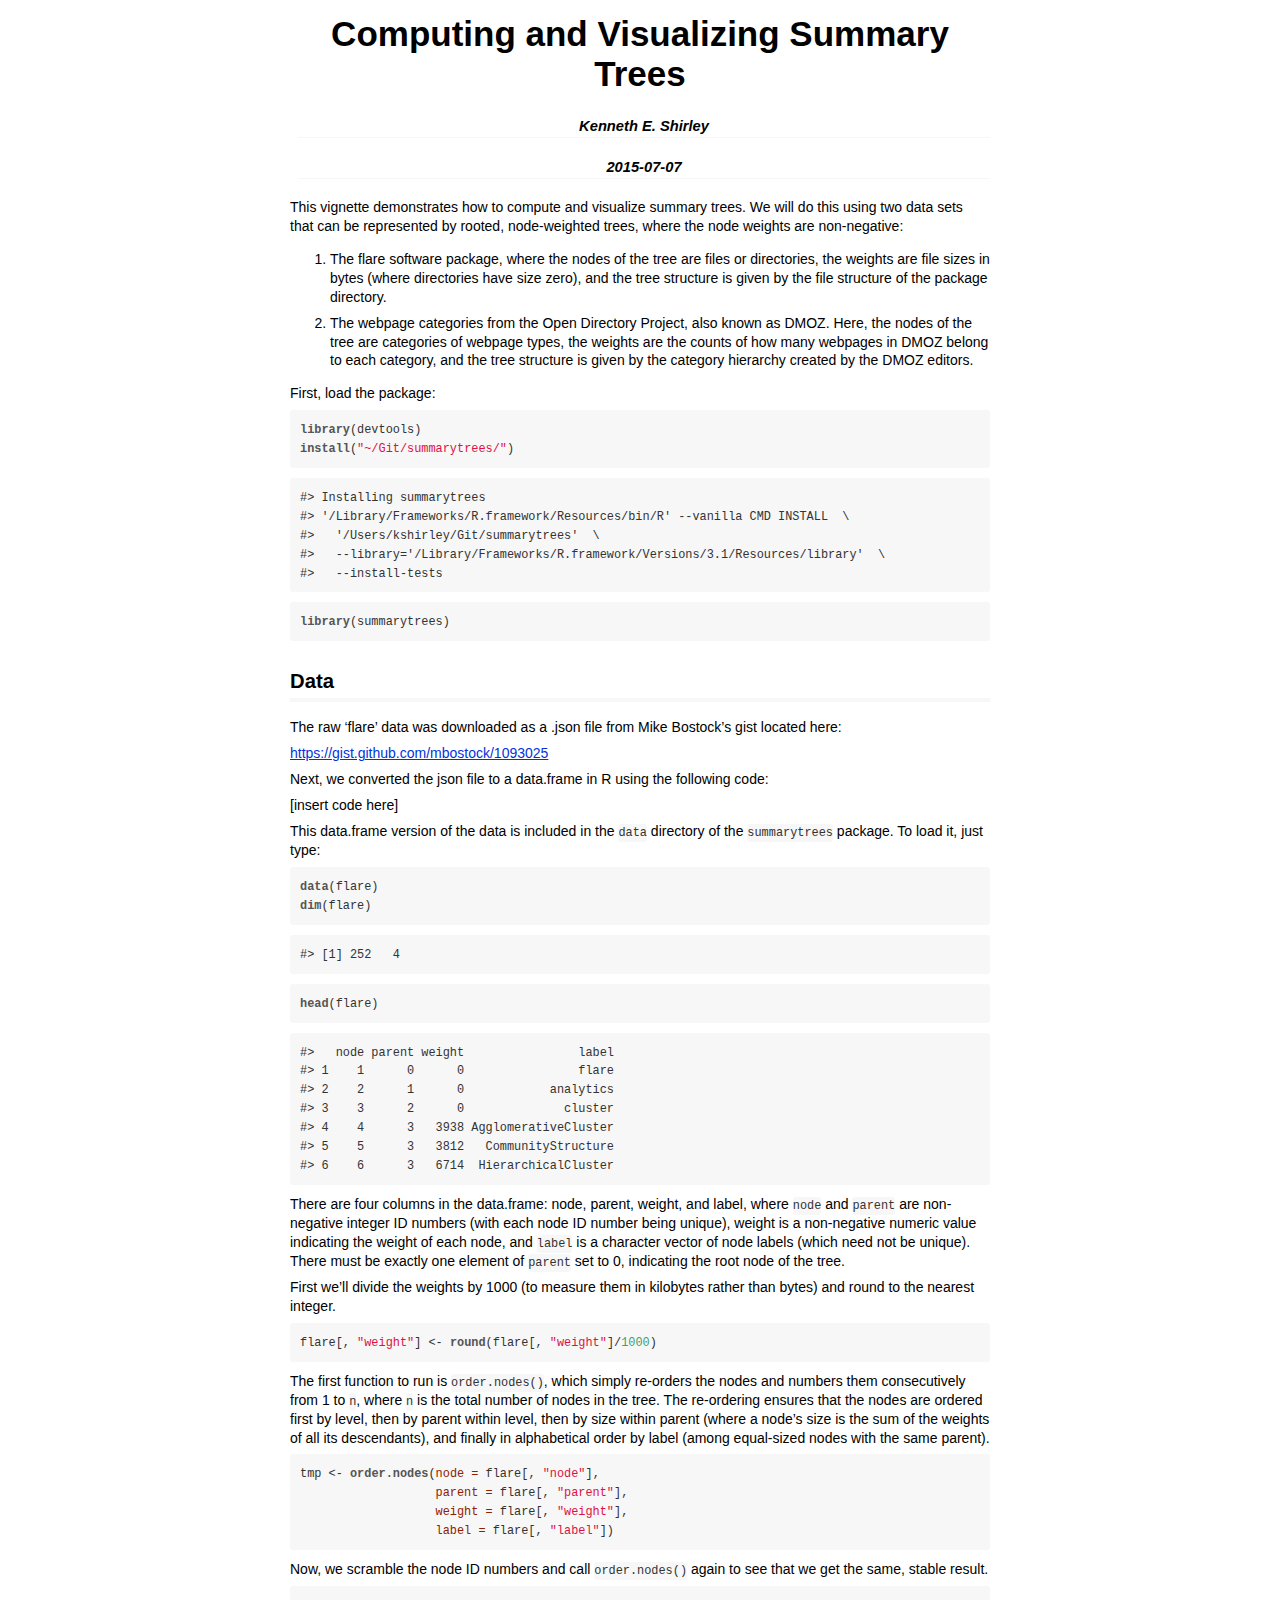
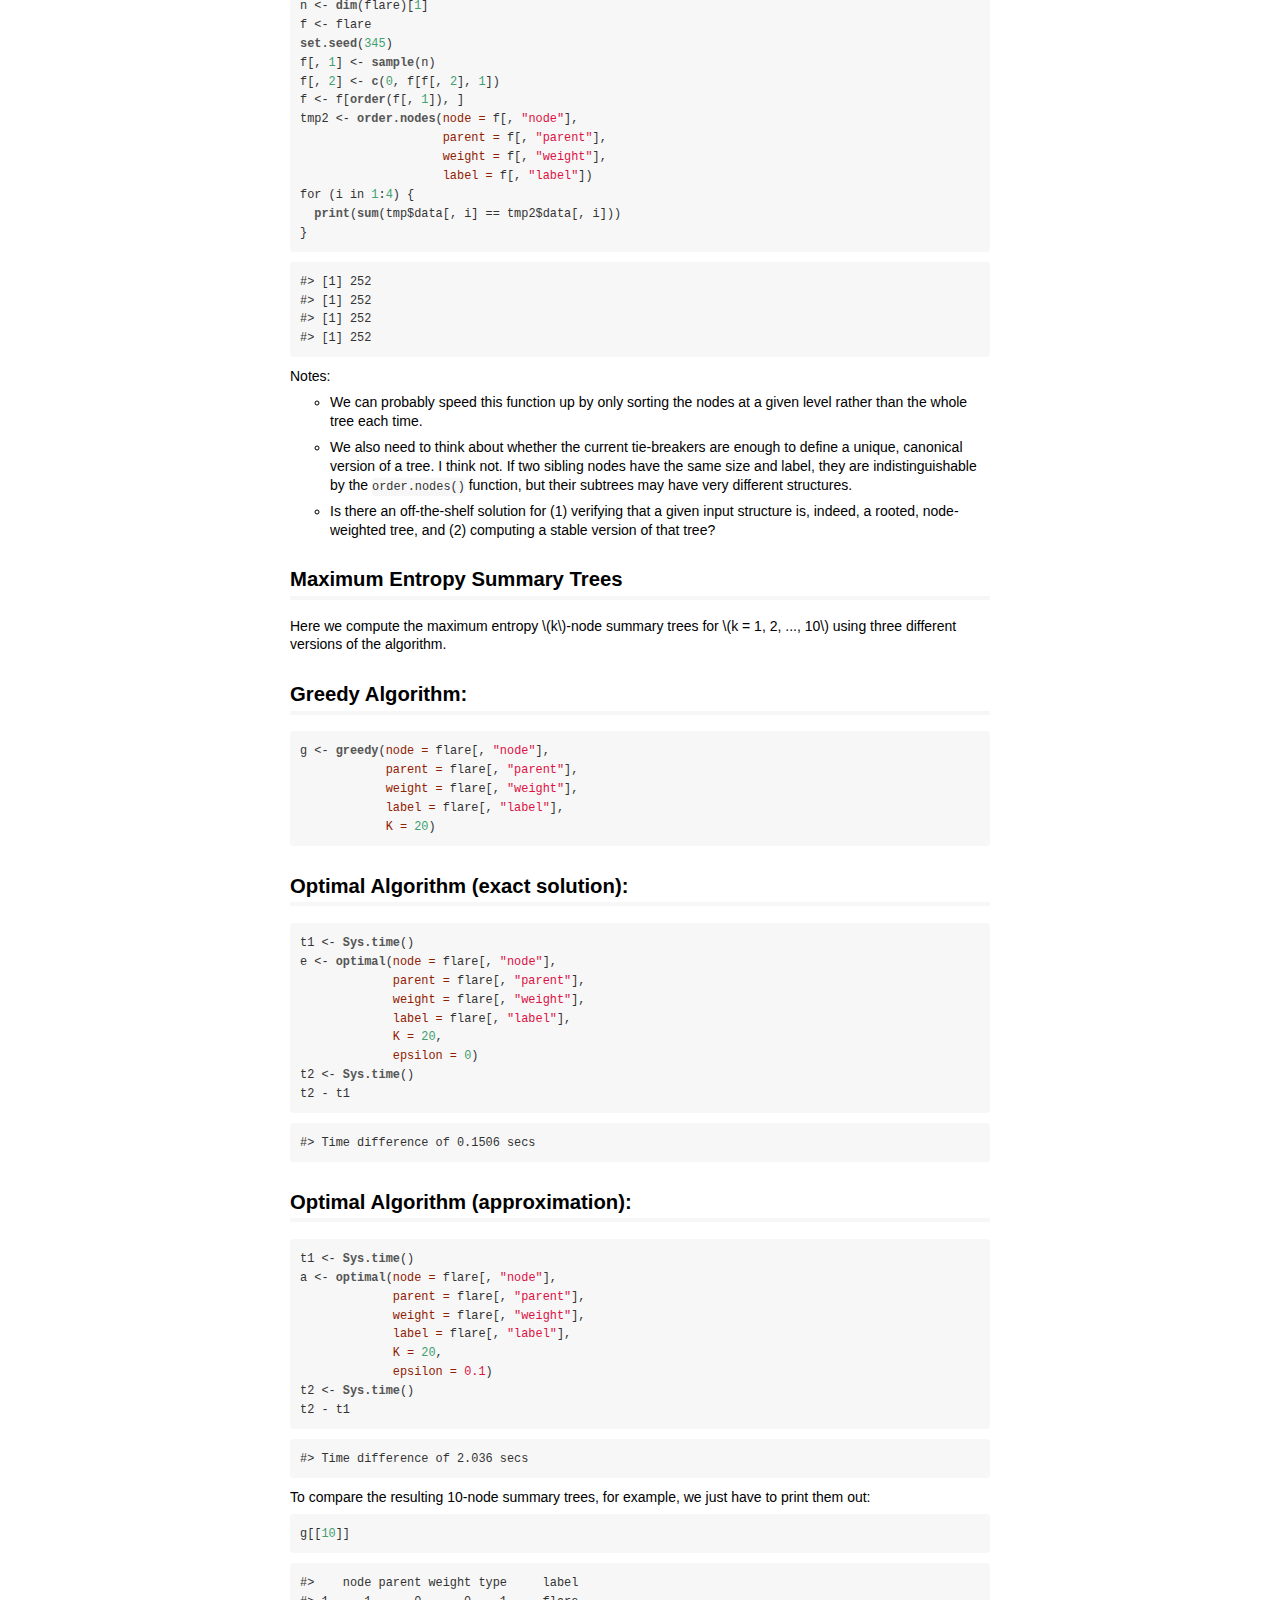
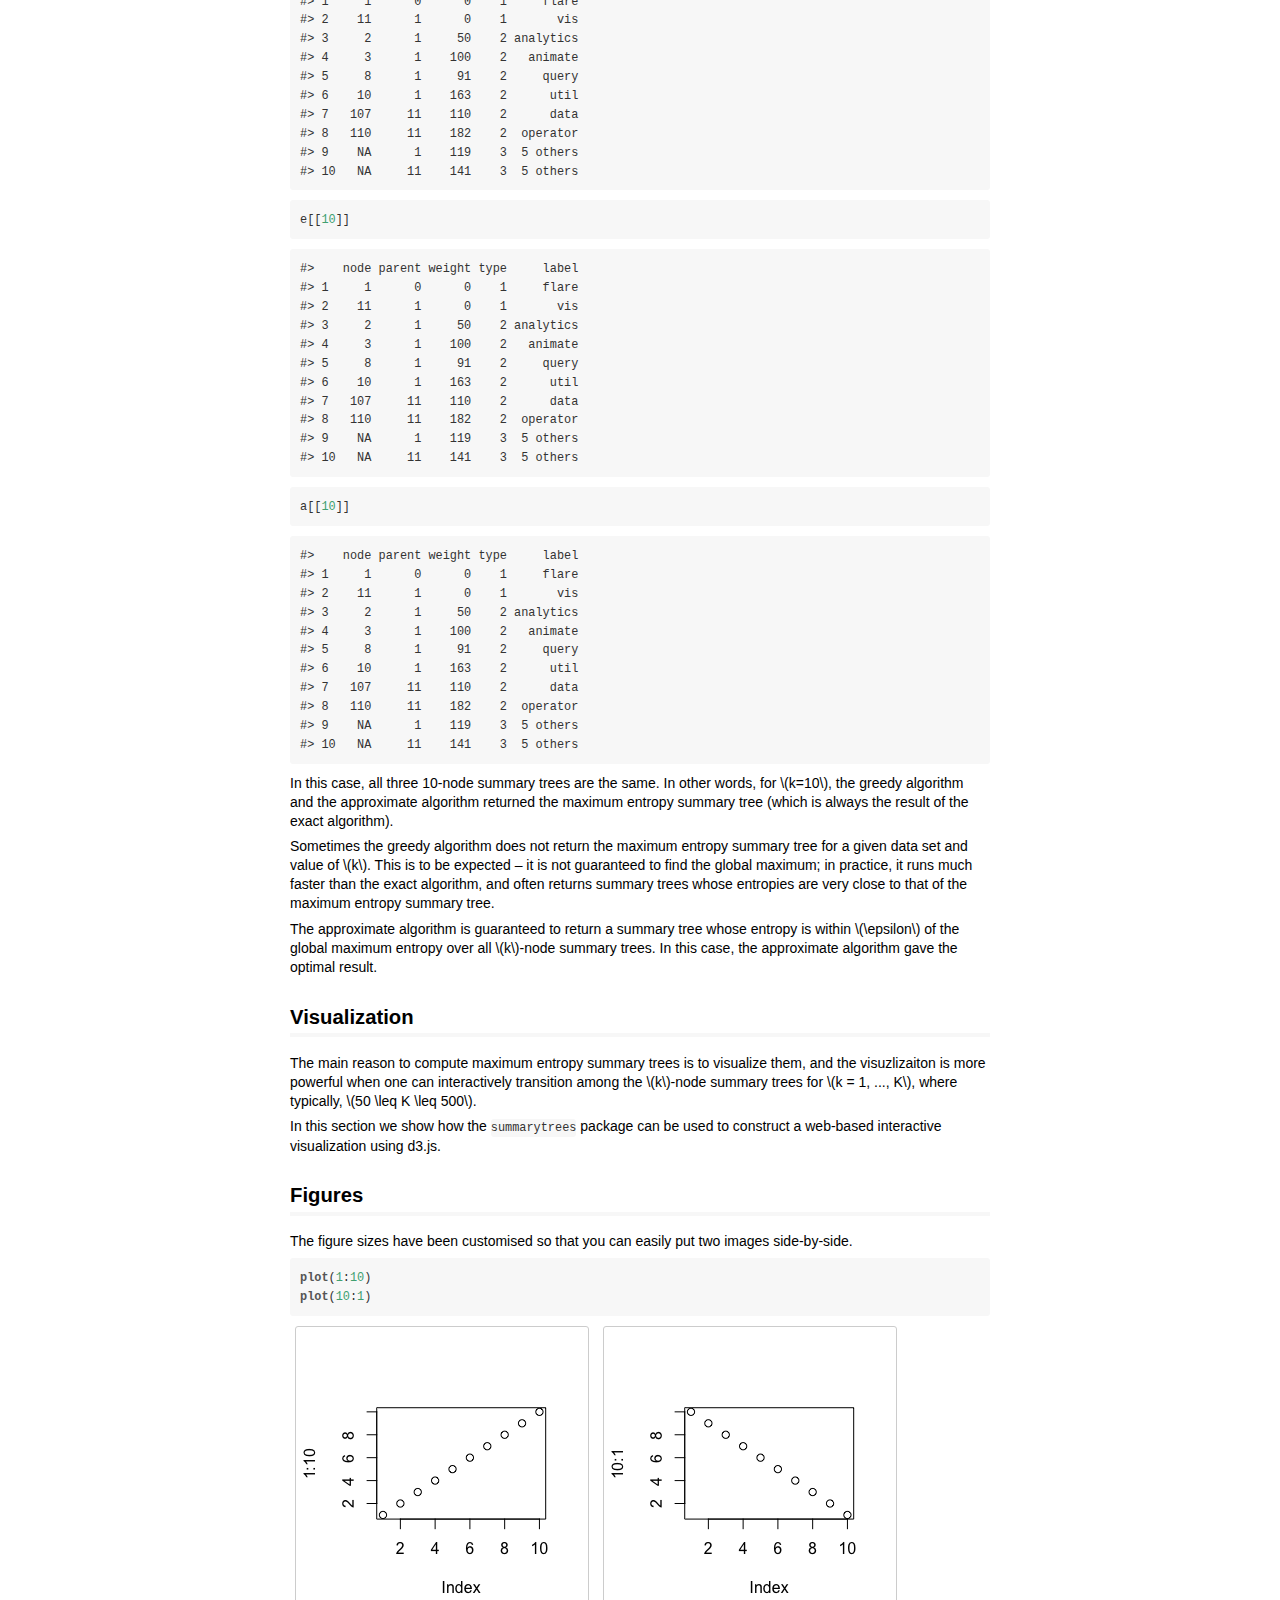
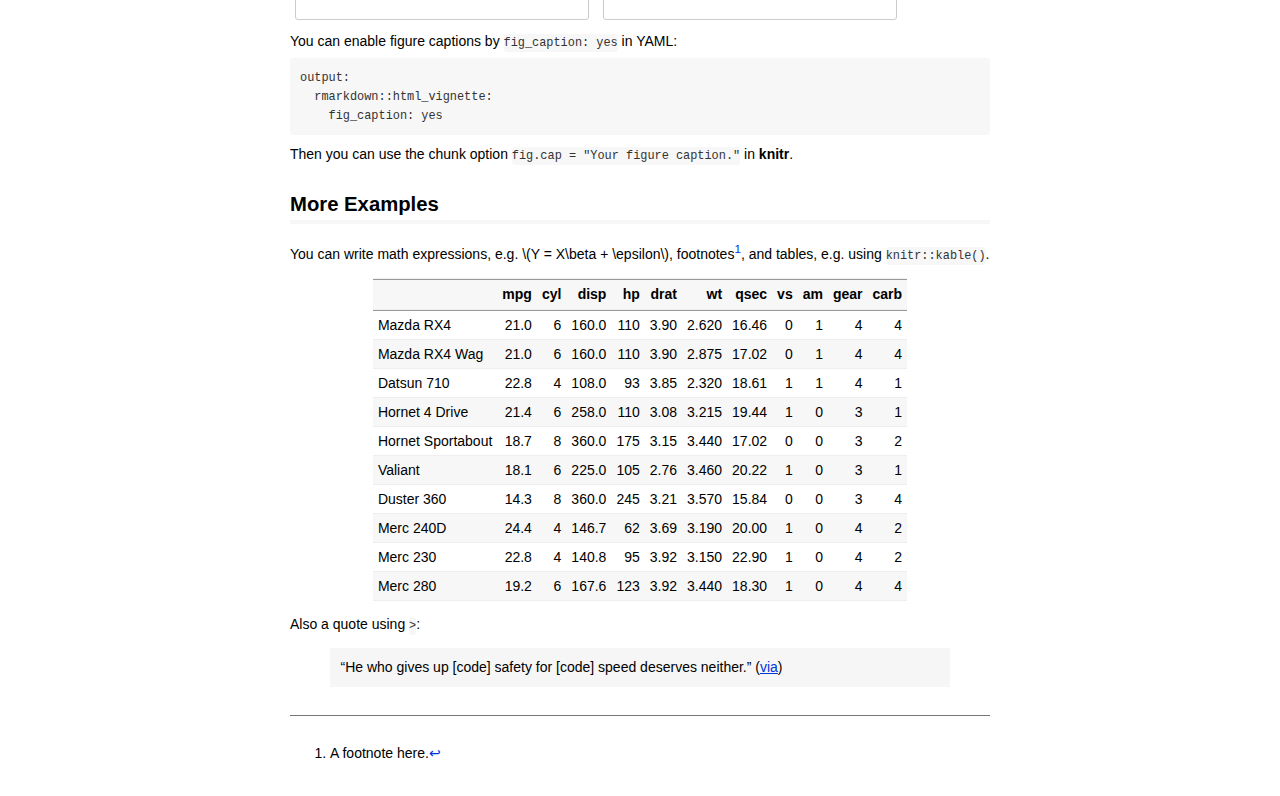
<file: vignettes/summary-trees.html>
<!DOCTYPE html>

<html xmlns="http://www.w3.org/1999/xhtml">

<head>

<meta charset="utf-8">
<meta http-equiv="Content-Type" content="text/html; charset=utf-8" />
<meta name="generator" content="pandoc" />

<meta name="author" content="Kenneth E. Shirley" />

<meta name="date" content="2015-07-07" />

<title>Computing and Visualizing Summary Trees</title>



<style type="text/css">code{white-space: pre;}</style>
<style type="text/css">
table.sourceCode, tr.sourceCode, td.lineNumbers, td.sourceCode {
  margin: 0; padding: 0; vertical-align: baseline; border: none; }
table.sourceCode { width: 100%; line-height: 100%; }
td.lineNumbers { text-align: right; padding-right: 4px; padding-left: 4px; color: #aaaaaa; border-right: 1px solid #aaaaaa; }
td.sourceCode { padding-left: 5px; }
code > span.kw { color: #007020; font-weight: bold; }
code > span.dt { color: #902000; }
code > span.dv { color: #40a070; }
code > span.bn { color: #40a070; }
code > span.fl { color: #40a070; }
code > span.ch { color: #4070a0; }
code > span.st { color: #4070a0; }
code > span.co { color: #60a0b0; font-style: italic; }
code > span.ot { color: #007020; }
code > span.al { color: #ff0000; font-weight: bold; }
code > span.fu { color: #06287e; }
code > span.er { color: #ff0000; font-weight: bold; }
</style>
<style type="text/css">
  pre:not([class]) {
    background-color: white;
  }
</style>


<link href="data:text/css,body%20%7B%0A%20%20background%2Dcolor%3A%20%23fff%3B%0A%20%20margin%3A%201em%20auto%3B%0A%20%20max%2Dwidth%3A%20700px%3B%0A%20%20overflow%3A%20visible%3B%0A%20%20padding%2Dleft%3A%202em%3B%0A%20%20padding%2Dright%3A%202em%3B%0A%20%20font%2Dfamily%3A%20%22Open%20Sans%22%2C%20%22Helvetica%20Neue%22%2C%20Helvetica%2C%20Arial%2C%20sans%2Dserif%3B%0A%20%20font%2Dsize%3A%2014px%3B%0A%20%20line%2Dheight%3A%201%2E35%3B%0A%7D%0A%0A%23header%20%7B%0A%20%20text%2Dalign%3A%20center%3B%0A%7D%0A%0A%23TOC%20%7B%0A%20%20clear%3A%20both%3B%0A%20%20margin%3A%200%200%2010px%2010px%3B%0A%20%20padding%3A%204px%3B%0A%20%20width%3A%20400px%3B%0A%20%20border%3A%201px%20solid%20%23CCCCCC%3B%0A%20%20border%2Dradius%3A%205px%3B%0A%0A%20%20background%2Dcolor%3A%20%23f6f6f6%3B%0A%20%20font%2Dsize%3A%2013px%3B%0A%20%20line%2Dheight%3A%201%2E3%3B%0A%7D%0A%20%20%23TOC%20%2Etoctitle%20%7B%0A%20%20%20%20font%2Dweight%3A%20bold%3B%0A%20%20%20%20font%2Dsize%3A%2015px%3B%0A%20%20%20%20margin%2Dleft%3A%205px%3B%0A%20%20%7D%0A%0A%20%20%23TOC%20ul%20%7B%0A%20%20%20%20padding%2Dleft%3A%2040px%3B%0A%20%20%20%20margin%2Dleft%3A%20%2D1%2E5em%3B%0A%20%20%20%20margin%2Dtop%3A%205px%3B%0A%20%20%20%20margin%2Dbottom%3A%205px%3B%0A%20%20%7D%0A%20%20%23TOC%20ul%20ul%20%7B%0A%20%20%20%20margin%2Dleft%3A%20%2D2em%3B%0A%20%20%7D%0A%20%20%23TOC%20li%20%7B%0A%20%20%20%20line%2Dheight%3A%2016px%3B%0A%20%20%7D%0A%0Atable%20%7B%0A%20%20margin%3A%201em%20auto%3B%0A%20%20border%2Dwidth%3A%201px%3B%0A%20%20border%2Dcolor%3A%20%23DDDDDD%3B%0A%20%20border%2Dstyle%3A%20outset%3B%0A%20%20border%2Dcollapse%3A%20collapse%3B%0A%7D%0Atable%20th%20%7B%0A%20%20border%2Dwidth%3A%202px%3B%0A%20%20padding%3A%205px%3B%0A%20%20border%2Dstyle%3A%20inset%3B%0A%7D%0Atable%20td%20%7B%0A%20%20border%2Dwidth%3A%201px%3B%0A%20%20border%2Dstyle%3A%20inset%3B%0A%20%20line%2Dheight%3A%2018px%3B%0A%20%20padding%3A%205px%205px%3B%0A%7D%0Atable%2C%20table%20th%2C%20table%20td%20%7B%0A%20%20border%2Dleft%2Dstyle%3A%20none%3B%0A%20%20border%2Dright%2Dstyle%3A%20none%3B%0A%7D%0Atable%20thead%2C%20table%20tr%2Eeven%20%7B%0A%20%20background%2Dcolor%3A%20%23f7f7f7%3B%0A%7D%0A%0Ap%20%7B%0A%20%20margin%3A%200%2E5em%200%3B%0A%7D%0A%0Ablockquote%20%7B%0A%20%20background%2Dcolor%3A%20%23f6f6f6%3B%0A%20%20padding%3A%200%2E25em%200%2E75em%3B%0A%7D%0A%0Ahr%20%7B%0A%20%20border%2Dstyle%3A%20solid%3B%0A%20%20border%3A%20none%3B%0A%20%20border%2Dtop%3A%201px%20solid%20%23777%3B%0A%20%20margin%3A%2028px%200%3B%0A%7D%0A%0Adl%20%7B%0A%20%20margin%2Dleft%3A%200%3B%0A%7D%0A%20%20dl%20dd%20%7B%0A%20%20%20%20margin%2Dbottom%3A%2013px%3B%0A%20%20%20%20margin%2Dleft%3A%2013px%3B%0A%20%20%7D%0A%20%20dl%20dt%20%7B%0A%20%20%20%20font%2Dweight%3A%20bold%3B%0A%20%20%7D%0A%0Aul%20%7B%0A%20%20margin%2Dtop%3A%200%3B%0A%7D%0A%20%20ul%20li%20%7B%0A%20%20%20%20list%2Dstyle%3A%20circle%20outside%3B%0A%20%20%7D%0A%20%20ul%20ul%20%7B%0A%20%20%20%20margin%2Dbottom%3A%200%3B%0A%20%20%7D%0A%0Apre%2C%20code%20%7B%0A%20%20background%2Dcolor%3A%20%23f7f7f7%3B%0A%20%20border%2Dradius%3A%203px%3B%0A%20%20color%3A%20%23333%3B%0A%7D%0Apre%20%7B%0A%20%20white%2Dspace%3A%20pre%2Dwrap%3B%20%20%20%20%2F%2A%20Wrap%20long%20lines%20%2A%2F%0A%20%20border%2Dradius%3A%203px%3B%0A%20%20margin%3A%205px%200px%2010px%200px%3B%0A%20%20padding%3A%2010px%3B%0A%7D%0Apre%3Anot%28%5Bclass%5D%29%20%7B%0A%20%20background%2Dcolor%3A%20%23f7f7f7%3B%0A%7D%0A%0Acode%20%7B%0A%20%20font%2Dfamily%3A%20Consolas%2C%20Monaco%2C%20%27Courier%20New%27%2C%20monospace%3B%0A%20%20font%2Dsize%3A%2085%25%3B%0A%7D%0Ap%20%3E%20code%2C%20li%20%3E%20code%20%7B%0A%20%20padding%3A%202px%200px%3B%0A%7D%0A%0Adiv%2Efigure%20%7B%0A%20%20text%2Dalign%3A%20center%3B%0A%7D%0Aimg%20%7B%0A%20%20background%2Dcolor%3A%20%23FFFFFF%3B%0A%20%20padding%3A%202px%3B%0A%20%20border%3A%201px%20solid%20%23DDDDDD%3B%0A%20%20border%2Dradius%3A%203px%3B%0A%20%20border%3A%201px%20solid%20%23CCCCCC%3B%0A%20%20margin%3A%200%205px%3B%0A%7D%0A%0Ah1%20%7B%0A%20%20margin%2Dtop%3A%200%3B%0A%20%20font%2Dsize%3A%2035px%3B%0A%20%20line%2Dheight%3A%2040px%3B%0A%7D%0A%0Ah2%20%7B%0A%20%20border%2Dbottom%3A%204px%20solid%20%23f7f7f7%3B%0A%20%20padding%2Dtop%3A%2010px%3B%0A%20%20padding%2Dbottom%3A%202px%3B%0A%20%20font%2Dsize%3A%20145%25%3B%0A%7D%0A%0Ah3%20%7B%0A%20%20border%2Dbottom%3A%202px%20solid%20%23f7f7f7%3B%0A%20%20padding%2Dtop%3A%2010px%3B%0A%20%20font%2Dsize%3A%20120%25%3B%0A%7D%0A%0Ah4%20%7B%0A%20%20border%2Dbottom%3A%201px%20solid%20%23f7f7f7%3B%0A%20%20margin%2Dleft%3A%208px%3B%0A%20%20font%2Dsize%3A%20105%25%3B%0A%7D%0A%0Ah5%2C%20h6%20%7B%0A%20%20border%2Dbottom%3A%201px%20solid%20%23ccc%3B%0A%20%20font%2Dsize%3A%20105%25%3B%0A%7D%0A%0Aa%20%7B%0A%20%20color%3A%20%230033dd%3B%0A%20%20text%2Ddecoration%3A%20none%3B%0A%7D%0A%20%20a%3Ahover%20%7B%0A%20%20%20%20color%3A%20%236666ff%3B%20%7D%0A%20%20a%3Avisited%20%7B%0A%20%20%20%20color%3A%20%23800080%3B%20%7D%0A%20%20a%3Avisited%3Ahover%20%7B%0A%20%20%20%20color%3A%20%23BB00BB%3B%20%7D%0A%20%20a%5Bhref%5E%3D%22http%3A%22%5D%20%7B%0A%20%20%20%20text%2Ddecoration%3A%20underline%3B%20%7D%0A%20%20a%5Bhref%5E%3D%22https%3A%22%5D%20%7B%0A%20%20%20%20text%2Ddecoration%3A%20underline%3B%20%7D%0A%0A%2F%2A%20Class%20described%20in%20https%3A%2F%2Fbenjeffrey%2Ecom%2Fposts%2Fpandoc%2Dsyntax%2Dhighlighting%2Dcss%0A%20%20%20Colours%20from%20https%3A%2F%2Fgist%2Egithub%2Ecom%2Frobsimmons%2F1172277%20%2A%2F%0A%0Acode%20%3E%20span%2Ekw%20%7B%20color%3A%20%23555%3B%20font%2Dweight%3A%20bold%3B%20%7D%20%2F%2A%20Keyword%20%2A%2F%0Acode%20%3E%20span%2Edt%20%7B%20color%3A%20%23902000%3B%20%7D%20%2F%2A%20DataType%20%2A%2F%0Acode%20%3E%20span%2Edv%20%7B%20color%3A%20%2340a070%3B%20%7D%20%2F%2A%20DecVal%20%28decimal%20values%29%20%2A%2F%0Acode%20%3E%20span%2Ebn%20%7B%20color%3A%20%23d14%3B%20%7D%20%2F%2A%20BaseN%20%2A%2F%0Acode%20%3E%20span%2Efl%20%7B%20color%3A%20%23d14%3B%20%7D%20%2F%2A%20Float%20%2A%2F%0Acode%20%3E%20span%2Ech%20%7B%20color%3A%20%23d14%3B%20%7D%20%2F%2A%20Char%20%2A%2F%0Acode%20%3E%20span%2Est%20%7B%20color%3A%20%23d14%3B%20%7D%20%2F%2A%20String%20%2A%2F%0Acode%20%3E%20span%2Eco%20%7B%20color%3A%20%23888888%3B%20font%2Dstyle%3A%20italic%3B%20%7D%20%2F%2A%20Comment%20%2A%2F%0Acode%20%3E%20span%2Eot%20%7B%20color%3A%20%23007020%3B%20%7D%20%2F%2A%20OtherToken%20%2A%2F%0Acode%20%3E%20span%2Eal%20%7B%20color%3A%20%23ff0000%3B%20font%2Dweight%3A%20bold%3B%20%7D%20%2F%2A%20AlertToken%20%2A%2F%0Acode%20%3E%20span%2Efu%20%7B%20color%3A%20%23900%3B%20font%2Dweight%3A%20bold%3B%20%7D%20%2F%2A%20Function%20calls%20%2A%2F%20%0Acode%20%3E%20span%2Eer%20%7B%20color%3A%20%23a61717%3B%20background%2Dcolor%3A%20%23e3d2d2%3B%20%7D%20%2F%2A%20ErrorTok%20%2A%2F%0A%0A" rel="stylesheet" type="text/css" />

</head>

<body>



<div id="header">
<h1 class="title">Computing and Visualizing Summary Trees</h1>
<h4 class="author"><em>Kenneth E. Shirley</em></h4>
<h4 class="date"><em>2015-07-07</em></h4>
</div>


<p>This vignette demonstrates how to compute and visualize summary trees. We will do this using two data sets that can be represented by rooted, node-weighted trees, where the node weights are non-negative:</p>
<ol style="list-style-type: decimal">
<li><p>The flare software package, where the nodes of the tree are files or directories, the weights are file sizes in bytes (where directories have size zero), and the tree structure is given by the file structure of the package directory.</p></li>
<li><p>The webpage categories from the Open Directory Project, also known as DMOZ. Here, the nodes of the tree are categories of webpage types, the weights are the counts of how many webpages in DMOZ belong to each category, and the tree structure is given by the category hierarchy created by the DMOZ editors.</p></li>
</ol>
<p>First, load the package:</p>
<pre class="sourceCode r"><code class="sourceCode r"><span class="kw">library</span>(devtools)
<span class="kw">install</span>(<span class="st">&quot;~/Git/summarytrees/&quot;</span>)</code></pre>
<pre><code>#&gt; Installing summarytrees
#&gt; '/Library/Frameworks/R.framework/Resources/bin/R' --vanilla CMD INSTALL  \
#&gt;   '/Users/kshirley/Git/summarytrees'  \
#&gt;   --library='/Library/Frameworks/R.framework/Versions/3.1/Resources/library'  \
#&gt;   --install-tests</code></pre>
<pre class="sourceCode r"><code class="sourceCode r"><span class="kw">library</span>(summarytrees)</code></pre>
<div id="data" class="section level2">
<h2>Data</h2>
<p>The raw ‘flare’ data was downloaded as a .json file from Mike Bostock’s gist located here:</p>
<p><a href="https://gist.github.com/mbostock/1093025">https://gist.github.com/mbostock/1093025</a></p>
<p>Next, we converted the json file to a data.frame in R using the following code:</p>
<p>[insert code here]</p>
<p>This data.frame version of the data is included in the <code>data</code> directory of the <code>summarytrees</code> package. To load it, just type:</p>
<pre class="sourceCode r"><code class="sourceCode r"><span class="kw">data</span>(flare)
<span class="kw">dim</span>(flare)</code></pre>
<pre><code>#&gt; [1] 252   4</code></pre>
<pre class="sourceCode r"><code class="sourceCode r"><span class="kw">head</span>(flare)</code></pre>
<pre><code>#&gt;   node parent weight                label
#&gt; 1    1      0      0                flare
#&gt; 2    2      1      0            analytics
#&gt; 3    3      2      0              cluster
#&gt; 4    4      3   3938 AgglomerativeCluster
#&gt; 5    5      3   3812   CommunityStructure
#&gt; 6    6      3   6714  HierarchicalCluster</code></pre>
<p>There are four columns in the data.frame: node, parent, weight, and label, where <code>node</code> and <code>parent</code> are non-negative integer ID numbers (with each node ID number being unique), weight is a non-negative numeric value indicating the weight of each node, and <code>label</code> is a character vector of node labels (which need not be unique). There must be exactly one element of <code>parent</code> set to 0, indicating the root node of the tree.</p>
<p>First we’ll divide the weights by 1000 (to measure them in kilobytes rather than bytes) and round to the nearest integer.</p>
<pre class="sourceCode r"><code class="sourceCode r">flare[, <span class="st">&quot;weight&quot;</span>] &lt;-<span class="st"> </span><span class="kw">round</span>(flare[, <span class="st">&quot;weight&quot;</span>]/<span class="dv">1000</span>)</code></pre>
<p>The first function to run is <code>order.nodes()</code>, which simply re-orders the nodes and numbers them consecutively from 1 to <code>n</code>, where <code>n</code> is the total number of nodes in the tree. The re-ordering ensures that the nodes are ordered first by level, then by parent within level, then by size within parent (where a node’s size is the sum of the weights of all its descendants), and finally in alphabetical order by label (among equal-sized nodes with the same parent).</p>
<pre class="sourceCode r"><code class="sourceCode r">tmp &lt;-<span class="st"> </span><span class="kw">order.nodes</span>(<span class="dt">node =</span> flare[, <span class="st">&quot;node&quot;</span>], 
                   <span class="dt">parent =</span> flare[, <span class="st">&quot;parent&quot;</span>], 
                   <span class="dt">weight =</span> flare[, <span class="st">&quot;weight&quot;</span>], 
                   <span class="dt">label =</span> flare[, <span class="st">&quot;label&quot;</span>])</code></pre>
<p>Now, we scramble the node ID numbers and call <code>order.nodes()</code> again to see that we get the same, stable result.</p>
<pre class="sourceCode r"><code class="sourceCode r">n &lt;-<span class="st"> </span><span class="kw">dim</span>(flare)[<span class="dv">1</span>]
f &lt;-<span class="st"> </span>flare
<span class="kw">set.seed</span>(<span class="dv">345</span>)
f[, <span class="dv">1</span>] &lt;-<span class="st"> </span><span class="kw">sample</span>(n)
f[, <span class="dv">2</span>] &lt;-<span class="st"> </span><span class="kw">c</span>(<span class="dv">0</span>, f[f[, <span class="dv">2</span>], <span class="dv">1</span>])
f &lt;-<span class="st"> </span>f[<span class="kw">order</span>(f[, <span class="dv">1</span>]), ]
tmp2 &lt;-<span class="st"> </span><span class="kw">order.nodes</span>(<span class="dt">node =</span> f[, <span class="st">&quot;node&quot;</span>], 
                    <span class="dt">parent =</span> f[, <span class="st">&quot;parent&quot;</span>], 
                    <span class="dt">weight =</span> f[, <span class="st">&quot;weight&quot;</span>], 
                    <span class="dt">label =</span> f[, <span class="st">&quot;label&quot;</span>])
for (i in <span class="dv">1</span>:<span class="dv">4</span>) {
  <span class="kw">print</span>(<span class="kw">sum</span>(tmp$data[, i] ==<span class="st"> </span>tmp2$data[, i]))
}</code></pre>
<pre><code>#&gt; [1] 252
#&gt; [1] 252
#&gt; [1] 252
#&gt; [1] 252</code></pre>
<p>Notes:</p>
<ul>
<li><p>We can probably speed this function up by only sorting the nodes at a given level rather than the whole tree each time.</p></li>
<li><p>We also need to think about whether the current tie-breakers are enough to define a unique, canonical version of a tree. I think not. If two sibling nodes have the same size and label, they are indistinguishable by the <code>order.nodes()</code> function, but their subtrees may have very different structures.</p></li>
<li><p>Is there an off-the-shelf solution for (1) verifying that a given input structure is, indeed, a rooted, node-weighted tree, and (2) computing a stable version of that tree?</p></li>
</ul>
</div>
<div id="maximum-entropy-summary-trees" class="section level2">
<h2>Maximum Entropy Summary Trees</h2>
<p>Here we compute the maximum entropy <span class="math">\(k\)</span>-node summary trees for <span class="math">\(k = 1, 2, ..., 10\)</span> using three different versions of the algorithm.</p>
</div>
<div id="greedy-algorithm" class="section level2">
<h2>Greedy Algorithm:</h2>
<pre class="sourceCode r"><code class="sourceCode r">g &lt;-<span class="st"> </span><span class="kw">greedy</span>(<span class="dt">node =</span> flare[, <span class="st">&quot;node&quot;</span>], 
            <span class="dt">parent =</span> flare[, <span class="st">&quot;parent&quot;</span>], 
            <span class="dt">weight =</span> flare[, <span class="st">&quot;weight&quot;</span>], 
            <span class="dt">label =</span> flare[, <span class="st">&quot;label&quot;</span>], 
            <span class="dt">K =</span> <span class="dv">20</span>)</code></pre>
</div>
<div id="optimal-algorithm-exact-solution" class="section level2">
<h2>Optimal Algorithm (exact solution):</h2>
<pre class="sourceCode r"><code class="sourceCode r">t1 &lt;-<span class="st"> </span><span class="kw">Sys.time</span>()
e &lt;-<span class="st"> </span><span class="kw">optimal</span>(<span class="dt">node =</span> flare[, <span class="st">&quot;node&quot;</span>], 
             <span class="dt">parent =</span> flare[, <span class="st">&quot;parent&quot;</span>], 
             <span class="dt">weight =</span> flare[, <span class="st">&quot;weight&quot;</span>], 
             <span class="dt">label =</span> flare[, <span class="st">&quot;label&quot;</span>], 
             <span class="dt">K =</span> <span class="dv">20</span>, 
             <span class="dt">epsilon =</span> <span class="dv">0</span>)
t2 &lt;-<span class="st"> </span><span class="kw">Sys.time</span>()
t2 -<span class="st"> </span>t1</code></pre>
<pre><code>#&gt; Time difference of 0.1506 secs</code></pre>
</div>
<div id="optimal-algorithm-approximation" class="section level2">
<h2>Optimal Algorithm (approximation):</h2>
<pre class="sourceCode r"><code class="sourceCode r">t1 &lt;-<span class="st"> </span><span class="kw">Sys.time</span>()
a &lt;-<span class="st"> </span><span class="kw">optimal</span>(<span class="dt">node =</span> flare[, <span class="st">&quot;node&quot;</span>], 
             <span class="dt">parent =</span> flare[, <span class="st">&quot;parent&quot;</span>], 
             <span class="dt">weight =</span> flare[, <span class="st">&quot;weight&quot;</span>], 
             <span class="dt">label =</span> flare[, <span class="st">&quot;label&quot;</span>], 
             <span class="dt">K =</span> <span class="dv">20</span>, 
             <span class="dt">epsilon =</span> <span class="fl">0.1</span>)
t2 &lt;-<span class="st"> </span><span class="kw">Sys.time</span>()
t2 -<span class="st"> </span>t1</code></pre>
<pre><code>#&gt; Time difference of 2.036 secs</code></pre>
<p>To compare the resulting 10-node summary trees, for example, we just have to print them out:</p>
<pre class="sourceCode r"><code class="sourceCode r">g[[<span class="dv">10</span>]]</code></pre>
<pre><code>#&gt;    node parent weight type     label
#&gt; 1     1      0      0    1     flare
#&gt; 2    11      1      0    1       vis
#&gt; 3     2      1     50    2 analytics
#&gt; 4     3      1    100    2   animate
#&gt; 5     8      1     91    2     query
#&gt; 6    10      1    163    2      util
#&gt; 7   107     11    110    2      data
#&gt; 8   110     11    182    2  operator
#&gt; 9    NA      1    119    3  5 others
#&gt; 10   NA     11    141    3  5 others</code></pre>
<pre class="sourceCode r"><code class="sourceCode r">e[[<span class="dv">10</span>]]</code></pre>
<pre><code>#&gt;    node parent weight type     label
#&gt; 1     1      0      0    1     flare
#&gt; 2    11      1      0    1       vis
#&gt; 3     2      1     50    2 analytics
#&gt; 4     3      1    100    2   animate
#&gt; 5     8      1     91    2     query
#&gt; 6    10      1    163    2      util
#&gt; 7   107     11    110    2      data
#&gt; 8   110     11    182    2  operator
#&gt; 9    NA      1    119    3  5 others
#&gt; 10   NA     11    141    3  5 others</code></pre>
<pre class="sourceCode r"><code class="sourceCode r">a[[<span class="dv">10</span>]]</code></pre>
<pre><code>#&gt;    node parent weight type     label
#&gt; 1     1      0      0    1     flare
#&gt; 2    11      1      0    1       vis
#&gt; 3     2      1     50    2 analytics
#&gt; 4     3      1    100    2   animate
#&gt; 5     8      1     91    2     query
#&gt; 6    10      1    163    2      util
#&gt; 7   107     11    110    2      data
#&gt; 8   110     11    182    2  operator
#&gt; 9    NA      1    119    3  5 others
#&gt; 10   NA     11    141    3  5 others</code></pre>
<p>In this case, all three 10-node summary trees are the same. In other words, for <span class="math">\(k=10\)</span>, the greedy algorithm and the approximate algorithm returned the maximum entropy summary tree (which is always the result of the exact algorithm).</p>
<p>Sometimes the greedy algorithm does not return the maximum entropy summary tree for a given data set and value of <span class="math">\(k\)</span>. This is to be expected – it is not guaranteed to find the global maximum; in practice, it runs much faster than the exact algorithm, and often returns summary trees whose entropies are very close to that of the maximum entropy summary tree.</p>
<p>The approximate algorithm is guaranteed to return a summary tree whose entropy is within <span class="math">\(\epsilon\)</span> of the global maximum entropy over all <span class="math">\(k\)</span>-node summary trees. In this case, the approximate algorithm gave the optimal result.</p>
</div>
<div id="visualization" class="section level2">
<h2>Visualization</h2>
<p>The main reason to compute maximum entropy summary trees is to visualize them, and the visuzlizaiton is more powerful when one can interactively transition among the <span class="math">\(k\)</span>-node summary trees for <span class="math">\(k = 1, ..., K\)</span>, where typically, <span class="math">\(50 \leq K \leq 500\)</span>.</p>
<p>In this section we show how the <code>summarytrees</code> package can be used to construct a web-based interactive visualization using d3.js.</p>
</div>
<div id="figures" class="section level2">
<h2>Figures</h2>
<p>The figure sizes have been customised so that you can easily put two images side-by-side.</p>
<pre class="sourceCode r"><code class="sourceCode r"><span class="kw">plot</span>(<span class="dv">1</span>:<span class="dv">10</span>)
<span class="kw">plot</span>(<span class="dv">10</span>:<span class="dv">1</span>)</code></pre>
<p><img src="[data-uri]" alt="plot of chunk example-figure" /> <img src="[data-uri]" alt="plot of chunk example-figure" /></p>
<p>You can enable figure captions by <code>fig_caption: yes</code> in YAML:</p>
<pre><code>output:
  rmarkdown::html_vignette:
    fig_caption: yes</code></pre>
<p>Then you can use the chunk option <code>fig.cap = &quot;Your figure caption.&quot;</code> in <strong>knitr</strong>.</p>
</div>
<div id="more-examples" class="section level2">
<h2>More Examples</h2>
<p>You can write math expressions, e.g. <span class="math">\(Y = X\beta + \epsilon\)</span>, footnotes<a href="#fn1" class="footnoteRef" id="fnref1"><sup>1</sup></a>, and tables, e.g. using <code>knitr::kable()</code>.</p>
<table>
<thead>
<tr class="header">
<th align="left"></th>
<th align="right">mpg</th>
<th align="right">cyl</th>
<th align="right">disp</th>
<th align="right">hp</th>
<th align="right">drat</th>
<th align="right">wt</th>
<th align="right">qsec</th>
<th align="right">vs</th>
<th align="right">am</th>
<th align="right">gear</th>
<th align="right">carb</th>
</tr>
</thead>
<tbody>
<tr class="odd">
<td align="left">Mazda RX4</td>
<td align="right">21.0</td>
<td align="right">6</td>
<td align="right">160.0</td>
<td align="right">110</td>
<td align="right">3.90</td>
<td align="right">2.620</td>
<td align="right">16.46</td>
<td align="right">0</td>
<td align="right">1</td>
<td align="right">4</td>
<td align="right">4</td>
</tr>
<tr class="even">
<td align="left">Mazda RX4 Wag</td>
<td align="right">21.0</td>
<td align="right">6</td>
<td align="right">160.0</td>
<td align="right">110</td>
<td align="right">3.90</td>
<td align="right">2.875</td>
<td align="right">17.02</td>
<td align="right">0</td>
<td align="right">1</td>
<td align="right">4</td>
<td align="right">4</td>
</tr>
<tr class="odd">
<td align="left">Datsun 710</td>
<td align="right">22.8</td>
<td align="right">4</td>
<td align="right">108.0</td>
<td align="right">93</td>
<td align="right">3.85</td>
<td align="right">2.320</td>
<td align="right">18.61</td>
<td align="right">1</td>
<td align="right">1</td>
<td align="right">4</td>
<td align="right">1</td>
</tr>
<tr class="even">
<td align="left">Hornet 4 Drive</td>
<td align="right">21.4</td>
<td align="right">6</td>
<td align="right">258.0</td>
<td align="right">110</td>
<td align="right">3.08</td>
<td align="right">3.215</td>
<td align="right">19.44</td>
<td align="right">1</td>
<td align="right">0</td>
<td align="right">3</td>
<td align="right">1</td>
</tr>
<tr class="odd">
<td align="left">Hornet Sportabout</td>
<td align="right">18.7</td>
<td align="right">8</td>
<td align="right">360.0</td>
<td align="right">175</td>
<td align="right">3.15</td>
<td align="right">3.440</td>
<td align="right">17.02</td>
<td align="right">0</td>
<td align="right">0</td>
<td align="right">3</td>
<td align="right">2</td>
</tr>
<tr class="even">
<td align="left">Valiant</td>
<td align="right">18.1</td>
<td align="right">6</td>
<td align="right">225.0</td>
<td align="right">105</td>
<td align="right">2.76</td>
<td align="right">3.460</td>
<td align="right">20.22</td>
<td align="right">1</td>
<td align="right">0</td>
<td align="right">3</td>
<td align="right">1</td>
</tr>
<tr class="odd">
<td align="left">Duster 360</td>
<td align="right">14.3</td>
<td align="right">8</td>
<td align="right">360.0</td>
<td align="right">245</td>
<td align="right">3.21</td>
<td align="right">3.570</td>
<td align="right">15.84</td>
<td align="right">0</td>
<td align="right">0</td>
<td align="right">3</td>
<td align="right">4</td>
</tr>
<tr class="even">
<td align="left">Merc 240D</td>
<td align="right">24.4</td>
<td align="right">4</td>
<td align="right">146.7</td>
<td align="right">62</td>
<td align="right">3.69</td>
<td align="right">3.190</td>
<td align="right">20.00</td>
<td align="right">1</td>
<td align="right">0</td>
<td align="right">4</td>
<td align="right">2</td>
</tr>
<tr class="odd">
<td align="left">Merc 230</td>
<td align="right">22.8</td>
<td align="right">4</td>
<td align="right">140.8</td>
<td align="right">95</td>
<td align="right">3.92</td>
<td align="right">3.150</td>
<td align="right">22.90</td>
<td align="right">1</td>
<td align="right">0</td>
<td align="right">4</td>
<td align="right">2</td>
</tr>
<tr class="even">
<td align="left">Merc 280</td>
<td align="right">19.2</td>
<td align="right">6</td>
<td align="right">167.6</td>
<td align="right">123</td>
<td align="right">3.92</td>
<td align="right">3.440</td>
<td align="right">18.30</td>
<td align="right">1</td>
<td align="right">0</td>
<td align="right">4</td>
<td align="right">4</td>
</tr>
</tbody>
</table>
<p>Also a quote using <code>&gt;</code>:</p>
<blockquote>
<p>“He who gives up [code] safety for [code] speed deserves neither.” (<a href="https://twitter.com/hadleywickham/status/504368538874703872">via</a>)</p>
</blockquote>
</div>
<div class="footnotes">
<hr />
<ol>
<li id="fn1"><p>A footnote here.<a href="#fnref1">↩</a></p></li>
</ol>
</div>



<!-- dynamically load mathjax for compatibility with self-contained -->
<script>
  (function () {
    var script = document.createElement("script");
    script.type = "text/javascript";
    script.src  = "https://cdn.mathjax.org/mathjax/latest/MathJax.js?config=TeX-AMS-MML_HTMLorMML";
    document.getElementsByTagName("head")[0].appendChild(script);
  })();
</script>

</body>
</html>
</file>
